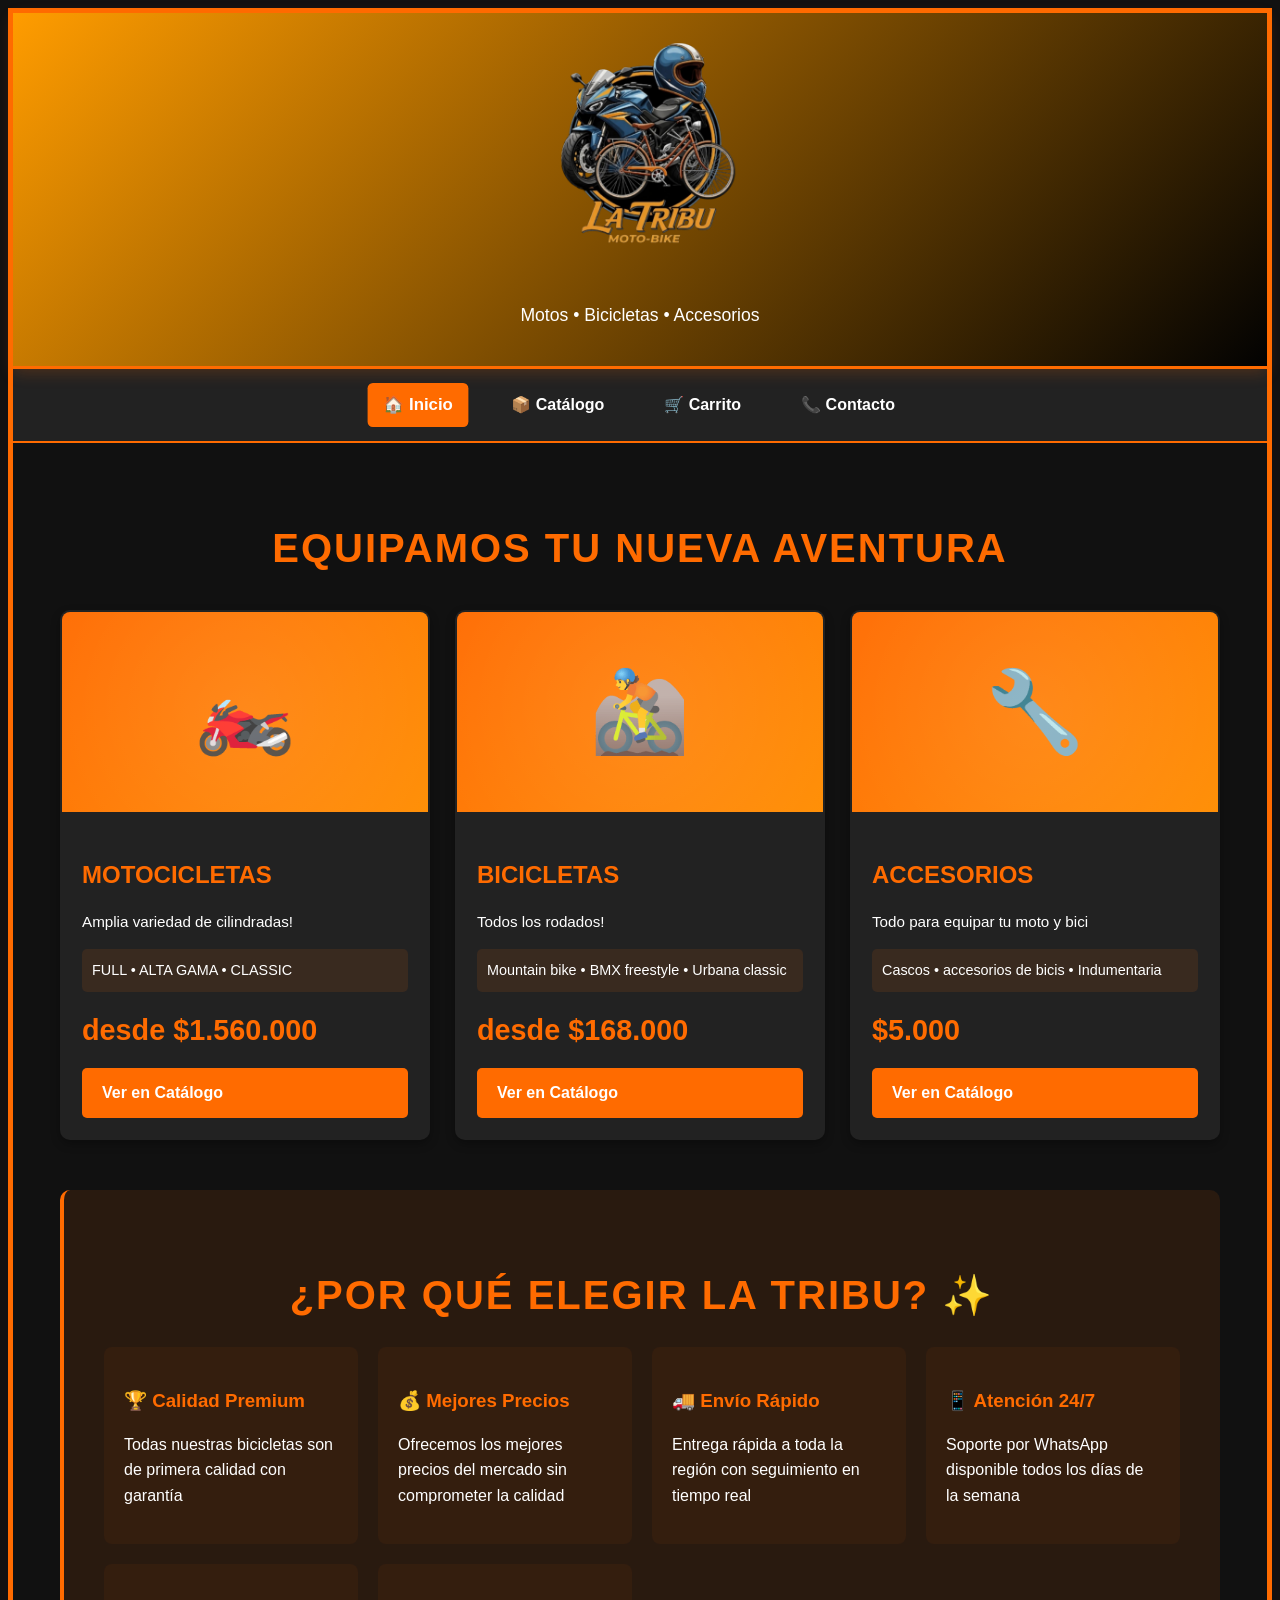
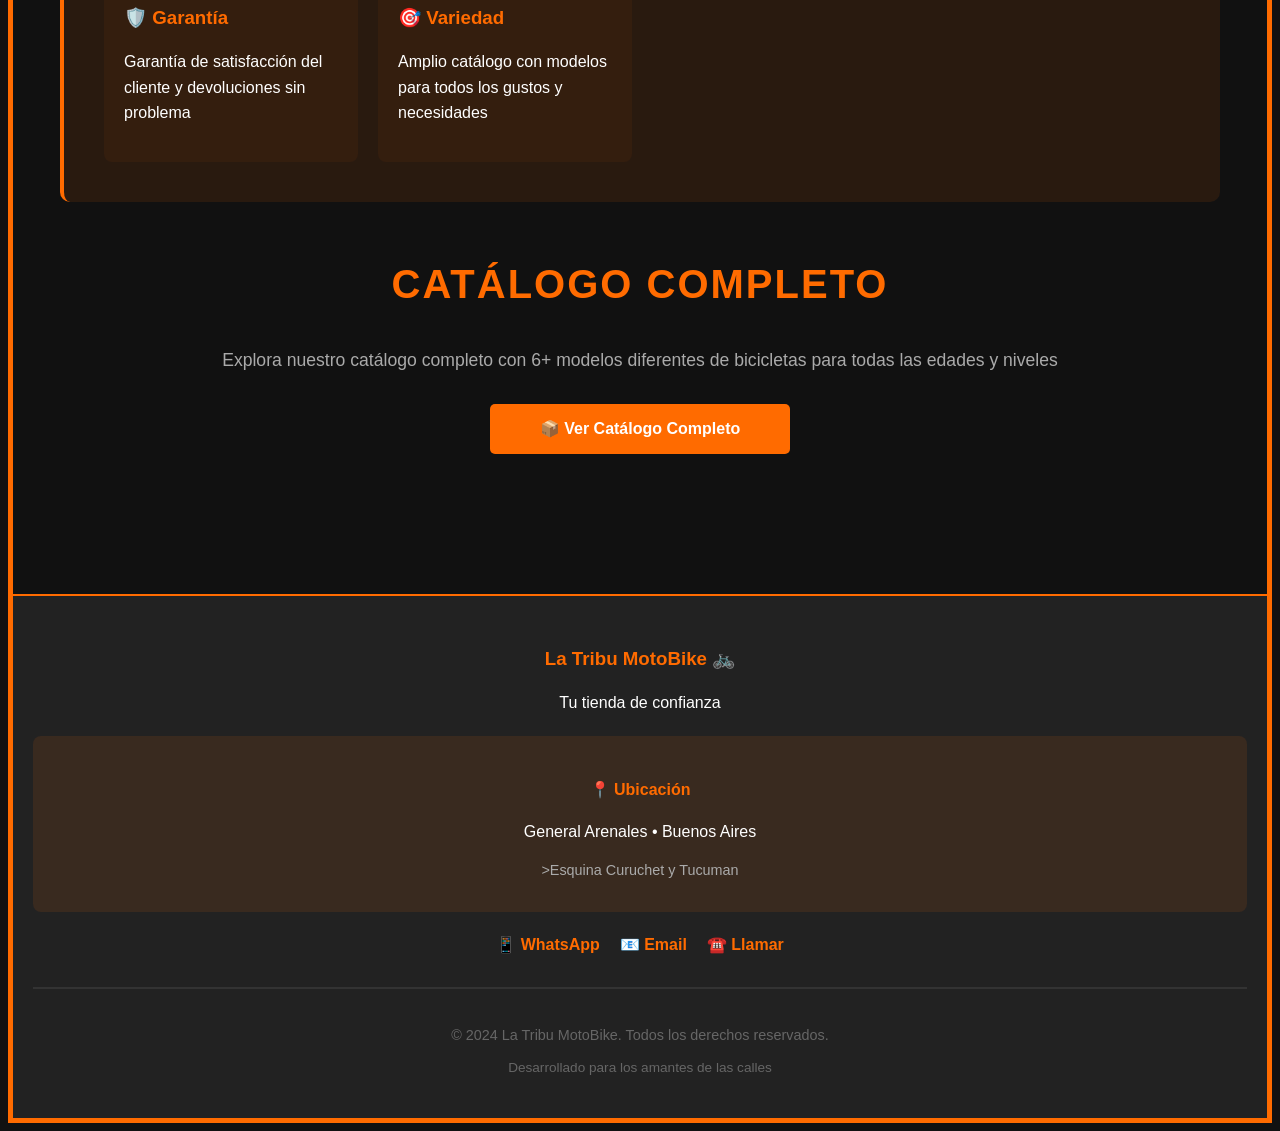
<file: index.html>
<!DOCTYPE html>
<html lang="es">
<head>
    <meta charset="UTF-8">
    <meta name="viewport" content="width=device-width, initial-scale=1.0">
    <title>La Tribu</title>
    <link rel="stylesheet" href="style.css">
</head>
<body>
    <header>
    <div class="header-left">
        <img src="logo.png" class="logo" alt="Logo La Tribu">
    </div>

    <p>Motos • Bicicletas • Accesorios</p>
    </header>

    <nav>
        <a href="index.html" class="active">🏠 Inicio</a>
        <a href="catalogo.html">📦 Catálogo</a>
        <a href="catalogo.html#carrito">🛒 Carrito</a>
        <a href="#contacto">📞 Contacto</a>
    </nav>

    <div class="container">
        <h2>EQUIPAMOS TU NUEVA AVENTURA</h2>

        <div class="catalogo" style="margin-bottom: 50px;">
            <div class="producto">
                <div class="producto-imagen">🏍️</div>
                <div class="producto-info">
                    <h3>MOTOCICLETAS</h3>
                    <p>Amplia variedad de cilindradas!</p>
                    <div class="producto-especificaciones">
                        FULL • ALTA GAMA • CLASSIC
                    </div>
                    <div class="producto-precio">desde $1.560.000</div>
                    <a href="catalogo.html" class="btn">Ver en Catálogo</a>
                </div>
            </div>

            <div class="producto">
                <div class="producto-imagen">🚵</div>
                <div class="producto-info">
                    <h3>BICICLETAS </h3>
                    <p>Todos los rodados!</p>
                    <div class="producto-especificaciones">
                        Mountain bike • BMX freestyle • Urbana classic
                    </div>
                    <div class="producto-precio">desde $168.000</div>
                    <a href="catalogo.html" class="btn">Ver en Catálogo</a>
                </div>
            </div>

            <div class="producto">
                <div class="producto-imagen">🔧</div>
                <div class="producto-info">
                    <h3>ACCESORIOS</h3>
                    <p>Todo para equipar tu moto y bici</p>
                    <div class="producto-especificaciones">
                        Cascos • accesorios de bicis • Indumentaria 
                    </div>
                    <div class="producto-precio">$5.000</div>
                    <a href="catalogo.html" class="btn">Ver en Catálogo</a>
                </div>
            </div>
        </div>

        <section style="background: rgba(255, 107, 0, 0.1); padding: 40px; border-radius: 10px; border-left: 4px solid #ff6b00; margin: 50px 0;">
            <h2 style="color: #ff6b00; margin-bottom: 20px;">¿Por qué elegir La Tribu? ✨</h2>
            <div style="display: grid; grid-template-columns: repeat(auto-fit, minmax(250px, 1fr)); gap: 20px;">
                <div style="background: rgba(255, 107, 0, 0.05); padding: 20px; border-radius: 8px;">
                    <h3 style="color: #ff6b00; margin-bottom: 10px;">🏆 Calidad Premium</h3>
                    <p>Todas nuestras bicicletas son de primera calidad con garantía</p>
                </div>
                <div style="background: rgba(255, 107, 0, 0.05); padding: 20px; border-radius: 8px;">
                    <h3 style="color: #ff6b00; margin-bottom: 10px;">💰 Mejores Precios</h3>
                    <p>Ofrecemos los mejores precios del mercado sin comprometer la calidad</p>
                </div>
                <div style="background: rgba(255, 107, 0, 0.05); padding: 20px; border-radius: 8px;">
                    <h3 style="color: #ff6b00; margin-bottom: 10px;">🚚 Envío Rápido</h3>
                    <p>Entrega rápida a toda la región con seguimiento en tiempo real</p>
                </div>
                <div style="background: rgba(255, 107, 0, 0.05); padding: 20px; border-radius: 8px;">
                    <h3 style="color: #ff6b00; margin-bottom: 10px;">📱 Atención 24/7</h3>
                    <p>Soporte por WhatsApp disponible todos los días de la semana</p>
                </div>
                <div style="background: rgba(255, 107, 0, 0.05); padding: 20px; border-radius: 8px;">
                    <h3 style="color: #ff6b00; margin-bottom: 10px;">🛡️ Garantía</h3>
                    <p>Garantía de satisfacción del cliente y devoluciones sin problema</p>
                </div>
                <div style="background: rgba(255, 107, 0, 0.05); padding: 20px; border-radius: 8px;">
                    <h3 style="color: #ff6b00; margin-bottom: 10px;">🎯 Variedad</h3>
                    <p>Amplio catálogo con modelos para todos los gustos y necesidades</p>
                </div>
            </div>
        </section>

        <section style="margin: 50px 0; text-align: center;">
            <h2 style="margin-bottom: 30px;">Catálogo Completo</h2>
            <p style="font-size: 1.1em; color: #aaa; margin-bottom: 30px;">
                Explora nuestro catálogo completo con 6+ modelos diferentes de bicicletas para todas las edades y niveles
            </p>
            <a href="catalogo.html" class="btn" style="max-width: 300px; margin: 0 auto;">
                📦 Ver Catálogo Completo
            </a>
        </section>
    </div>

    <footer id="contacto">
        <h3>La Tribu MotoBike 🚲</h3>
        <p>Tu tienda de confianza</p>
        
        <div style="margin: 20px 0; padding: 20px; background: rgba(255, 107, 0, 0.1); border-radius: 8px;">
            <h4 style="color: #ff6b00; margin-bottom: 10px;">📍 Ubicación</h4>
            <p>General Arenales • Buenos Aires</p>
            <p style="color: #aaa; font-size: 0.9em;">>Esquina Curuchet y Tucuman</p>
        </div>

        <div class="contacto-links">
            <a href="https://wa.me/5492364303401" target="_blank">📱 WhatsApp</a>
            <a href="mailto:latribumotocycle@gmail.com">📧 Email</a>
            <a href="tel:+5492364303401">☎️ Llamar</a>
        </div>

        <div style="margin-top: 30px; padding-top: 20px; border-top: 2px solid #333;">
            <p style="color: #666; font-size: 0.9em;">© 2024 La Tribu MotoBike. Todos los derechos reservados.</p>
            <p style="color: #666; font-size: 0.85em; margin-top: 10px;">Desarrollado para los amantes de las calles</p>
        </div>
    </footer>
</body>
</html>
</file>
<file: style.css>
* {

    margin: 1;
    padding: 0;
    box-sizing: border-box;
}

:root {
    --primary: #ff6b00;
    --dark: #111;
    --card: #222;
    --text: #ffffff;
    --text-light: #ffffff;
    --hover: #ff8c00;
    --blue: #ff9c00;
    --blue-light: #020202;
    --orange: #ff8c00;
}

body {
    border: 5px solid #ff6b00;
    font-family: 'Segoe UI', Tahoma, Geneva, Verdana, sans-serif;
    background: var(--dark);
    color: var(--text);
    line-height: 1.6;
}

/* ========== HEADER ========== */
header {
    background: linear-gradient(135deg, var(--blue) 0%, var(--blue-light) 100%);
    padding: 20px;
    border-bottom: 3px solid var(--primary);
    position: sticky;
    top: 0;
    z-index: 100;
    box-shadow: 0 4px 15px rgba(255, 107, 0, 0.2);

    display: flex;
    flex-direction: column;
    align-items: center;
    text-align: center;
}

.header-top {
    display: flex;
    justify-content: space-between;
    align-items: center;
    margin-bottom: 20px;
    max-width: 1200px;
    margin-left: auto;
    margin-right: auto;
    gap: 20px;
}

.header-left {
    flex: 0 0 auto;
    min-width: 80px;
}

.logo {
    height: 250px;
    width: auto;
    object-fit: contain;
    display: block;
}

.header-search {
    display: flex;
    gap: 10px;
    flex: 1;
    max-width: 400px;
    justify-content: flex-end;
}

.search-input {
    flex: 1;
    padding: 12px 15px;
    border: 2px solid var(--primary);
    border-radius: 5px;
    background: rgba(255, 255, 255, 0.1);
    color: white;
    font-size: 1em;
}

.search-input::placeholder {
    color: var(--text-light);
}

.search-input:focus {
    outline: none;
    background: rgba(255, 255, 255, 0.15);
    border-color: var(--orange);
}

.search-btn {
    background: var(--primary);
    color: white;
    border: none;
    padding: 12px 20px;
    border-radius: 5px;
    cursor: pointer;
    font-weight: 600;
    transition: all 0.3s;
}

.search-btn:hover {
    background: var(--orange);
    transform: scale(1.05);
}

.header-bottom {
    text-align: center;
    max-width: 1200px;
    margin-left: auto;
    margin-right: auto;
}

header h1 {
    font-size: 2.5em;
    margin-bottom: 10px;
    color: var(--primary);
    text-shadow: 2px 2px 4px rgba(0, 0, 0, 0.5);
}

header p {
    color: var(--text-light);
    font-size: 1.1em;
}

/* ========== NAVEGACIÓN ========== */
nav {
    background: var(--card);
    padding: 15px;
    text-align: center;
    border-bottom: 2px solid var(--primary);
    display: flex;
    justify-content: center;
    gap: 30px;
    flex-wrap: wrap;
}

nav a {
    color: var(--text);
    text-decoration: none;
    font-weight: 600;
    padding: 8px 15px;
    border-radius: 5px;
    transition: all 0.3s;
    cursor: pointer;
}

nav a:hover, nav a.active {
    background: var(--primary);
    color: white;
    transform: scale(1.05);
}

/* ========== HERO SECTION ========== */
.hero {
    background: linear-gradient(135deg, var(--blue) 0%, var(--blue-light) 50%, var(--dark) 100%);
    padding: 80px 20px;
    text-align: center;
    border-bottom: 3px solid var(--primary);
    position: relative;
    overflow: hidden;
}

.hero::before {
    content: '';
    position: absolute;
    top: 0;
    right: 0;
    width: 400px;
    height: 400px;
    background: radial-gradient(circle, rgba(255, 107, 0, 0.1) 0%, transparent 70%);
    border-radius: 50%;
}

.hero-content {
    max-width: 1200px;
    margin: 0 auto;
    position: relative;
    z-index: 1;
}

.hero-title {
    font-size: 3.5em;
    margin-bottom: 20px;
    color: var(--primary);
    text-shadow: 2px 2px 4px rgba(0, 0, 0, 0.7);
    font-weight: bold;
}

.hero-subtitle {
    font-size: 1.5em;
    color: var(--text-light);
    margin-bottom: 40px;
    letter-spacing: 2px;
}

.hero-buttons {
    display: flex;
    justify-content: center;
    gap: 20px;
    flex-wrap: wrap;
}

.btn-primary {
    background: var(--primary) !important;
    color: white !important;
    padding: 15px 40px !important;
    font-size: 1.1em !important;
    text-decoration: none;
    display: inline-block;
}

.btn-primary:hover {
    background: var(--orange) !important;
}

/* ========== CONTENEDOR PRINCIPAL ========== */
.container {
    max-width: 1200px;
    margin: 0 auto;
    padding: 40px 20px;
}

h2 {
    font-size: 2.5em;
    margin-bottom: 30px;
    text-align: center;
    color: var(--primary);
    text-transform: uppercase;
    letter-spacing: 2px;
}

/* ========== CATEGORÍAS ========== */
.categorias-section {
    margin-bottom: 80px;
}

.categorias {
    display: grid;
    grid-template-columns: repeat(auto-fit, minmax(300px, 1fr));
    gap: 25px;
    margin-bottom: 50px;
}

.categoria-card {
    background: linear-gradient(135deg, var(--blue) 0%, var(--blue-light) 100%);
    border-radius: 10px;
    padding: 40px 20px;
    text-align: center;
    border: 2px solid var(--primary);
    transition: all 0.3s;
    cursor: pointer;
}

.categoria-card:hover {
    transform: translateY(-10px);
    box-shadow: 0 8px 25px rgba(255, 107, 0, 0.4);
}

.categoria-icon {
    font-size: 60px;
    margin-bottom: 15px;
}

.categoria-card h3 {
    font-size: 1.8em;
    margin-bottom: 10px;
    color: var(--primary);
}

.categoria-card p {
    color: var(--text-light);
    margin-bottom: 20px;
}

.btn-small {
    background: var(--primary) !important;
    color: white !important;
    padding: 10px 20px !important;
    font-size: 0.95em !important;
    display: inline-block !important;
    text-decoration: none !important;
}

.btn-small:hover {
    background: var(--orange) !important;
}

/* ========== CATÁLOGO ========== */
.catalogo {
    display: grid;
    grid-template-columns: repeat(auto-fit, minmax(300px, 1fr));
    gap: 25px;
    margin-bottom: 50px;
}

.producto {
    background: var(--card);
    border-radius: 10px;
    overflow: hidden;
    transition: all 0.3s;
    border: 2px solid transparent;
    cursor: pointer;
    box-shadow: 0 4px 10px rgba(0, 0, 0, 0.3);
    animation: fadeIn 0.5s ease-in-out;
}

.producto:hover {
    transform: translateY(-10px);
    border-color: var(--primary);
    box-shadow: 0 8px 20px rgba(255, 107, 0, 0.3);
}

.producto-imagen {
    background: linear-gradient(135deg, var(--primary) 0%, var(--hover) 100%);
    height: 200px;
    display: flex;
    align-items: center;
    justify-content: center;
    font-size: 80px;
    position: relative;
    overflow: hidden;
}

.producto-imagen::before {
    content: '';
    position: absolute;
    top: -50%;
    right: -50%;
    width: 200%;
    height: 200%;
    background: radial-gradient(circle, rgba(255,255,255,0.1) 0%, transparent 70%);
    animation: shine 3s infinite;
}

@keyframes shine {
    0% { transform: translate(-50%, -50%); }
    100% { transform: translate(50%, 50%); }
}

.producto-info {
    padding: 20px;
}

.producto-info h3 {
    font-size: 1.5em;
    margin-bottom: 10px;
    color: var(--primary);
}

.producto-info p {
    color: var(--text-light);
    margin-bottom: 15px;
    font-size: 0.95em;
}

.producto-precio {
    font-size: 1.8em;
    color: var(--primary);
    font-weight: bold;
    margin-bottom: 15px;
}

.producto-especificaciones {
    background: rgba(255, 107, 0, 0.1);
    padding: 10px;
    border-radius: 5px;
    margin-bottom: 15px;
    font-size: 0.9em;
    color: var(--text-light);
}

.btn {
    background: var(--primary);
    color: white;
    border: none;
    padding: 12px 20px;
    border-radius: 5px;
    cursor: pointer;
    font-weight: 600;
    transition: all 0.3s;
    width: 100%;
    font-size: 1em;
    text-decoration: none;
    display: inline-block;
}

.btn:hover {
    background: var(--hover);
    transform: scale(1.05);
}

.btn-secondary {
    background: rgba(255, 107, 0, 0.2) !important;
    color: var(--primary) !important;
    border: 2px solid var(--primary) !important;
}

.btn-secondary:hover {
    background: var(--primary) !important;
    color: white !important;
}

.btn-large {
    padding: 15px 40px;
    font-size: 1.1em;
    display: inline-block;
    text-decoration: none;
}

/* ========== NOVEDADES ========== */
.novedades-section {
    margin-bottom: 80px;
}

/* ========== POR QUÉ ELEGIR ========== */
.por-que-section {
    background: rgba(255, 107, 0, 0.05);
    padding: 40px;
    border-radius: 10px;
    border-left: 4px solid var(--primary);
    margin-bottom: 50px;
}

.caracteristicas {
    display: grid;
    grid-template-columns: repeat(auto-fit, minmax(250px, 1fr));
    gap: 20px;
}

.caracteristica {
    background: rgba(255, 107, 0, 0.05);
    padding: 20px;
    border-radius: 8px;
    text-align: center;
}

.caracteristica-icon {
    font-size: 40px;
    margin-bottom: 15px;
}

.caracteristica h3 {
    color: var(--primary);
    margin-bottom: 10px;
}

.caracteristica p {
    color: var(--text-light);
    font-size: 0.95em;
}

/* ========== FOOTER ========== */
footer {
    background: var(--card);
    padding: 30px 20px;
    text-align: center;
    border-top: 2px solid var(--primary);
    margin-top: 50px;
}

footer h3 {
    color: var(--primary);
    margin-bottom: 15px;
}

footer p {
    color: var(--text-light);
    margin-bottom: 10px;
}

.footer-info {
    display: grid;
    grid-template-columns: repeat(auto-fit, minmax(200px, 1fr));
    gap: 20px;
    margin: 20px 0;
    padding: 20px;
    background: rgba(255, 107, 0, 0.1);
    border-radius: 8px;
}

.footer-section h4 {
    color: var(--primary);
    margin-bottom: 10px;
}

.contacto-links {
    display: flex;
    justify-content: center;
    gap: 20px;
    flex-wrap: wrap;
    margin-top: 15px;
}

.contacto-links a {
    color: var(--primary);
    text-decoration: none;
    font-weight: 600;
    transition: all 0.3s;
}

.contacto-links a:hover {
    color: var(--hover);
    transform: scale(1.1);
}

.footer-bottom {
    margin-top: 30px;
    padding-top: 20px;
    border-top: 2px solid #333;
}

/* ========== ANIMACIONES ========== */
@keyframes fadeIn {
    from {
        opacity: 0;
        transform: translateY(20px);
    }
    to {
        opacity: 1;
        transform: translateY(0);
    }
}

.badge {
    display: inline-block;
    background: var(--primary);
    color: white;
    padding: 5px 10px;
    border-radius: 20px;
    font-size: 0.8em;
    margin-right: 10px;
}

.badge-oferta {
    background: #cc3333;
}

/* ========== RESPONSIVE ========== */
@media (max-width: 768px) {
    .header-top {
        flex-direction: column;
        gap: 15px;
    }

    .header-search {
        width: 100%;
        max-width: 100%;
    }

    header h1 {
        font-size: 2em;
    }

    .hero-title {
        font-size: 2em;
    }

    .hero-buttons {
        flex-direction: column;
    }

    .btn-large {
        width: 100%;
    }

    nav {
        gap: 15px;
    }

    .catalogo {
        grid-template-columns: 1fr;
    }

    .categorias {
        grid-template-columns: 1fr;
    }

    h2 {
        font-size: 1.8em;
    }

    .contacto-links {
        flex-direction: column;
    }

    .hero {
        padding: 60px 20px;
    }

    .hero-subtitle {
        font-size: 1.2em;
    }
}
</file>
